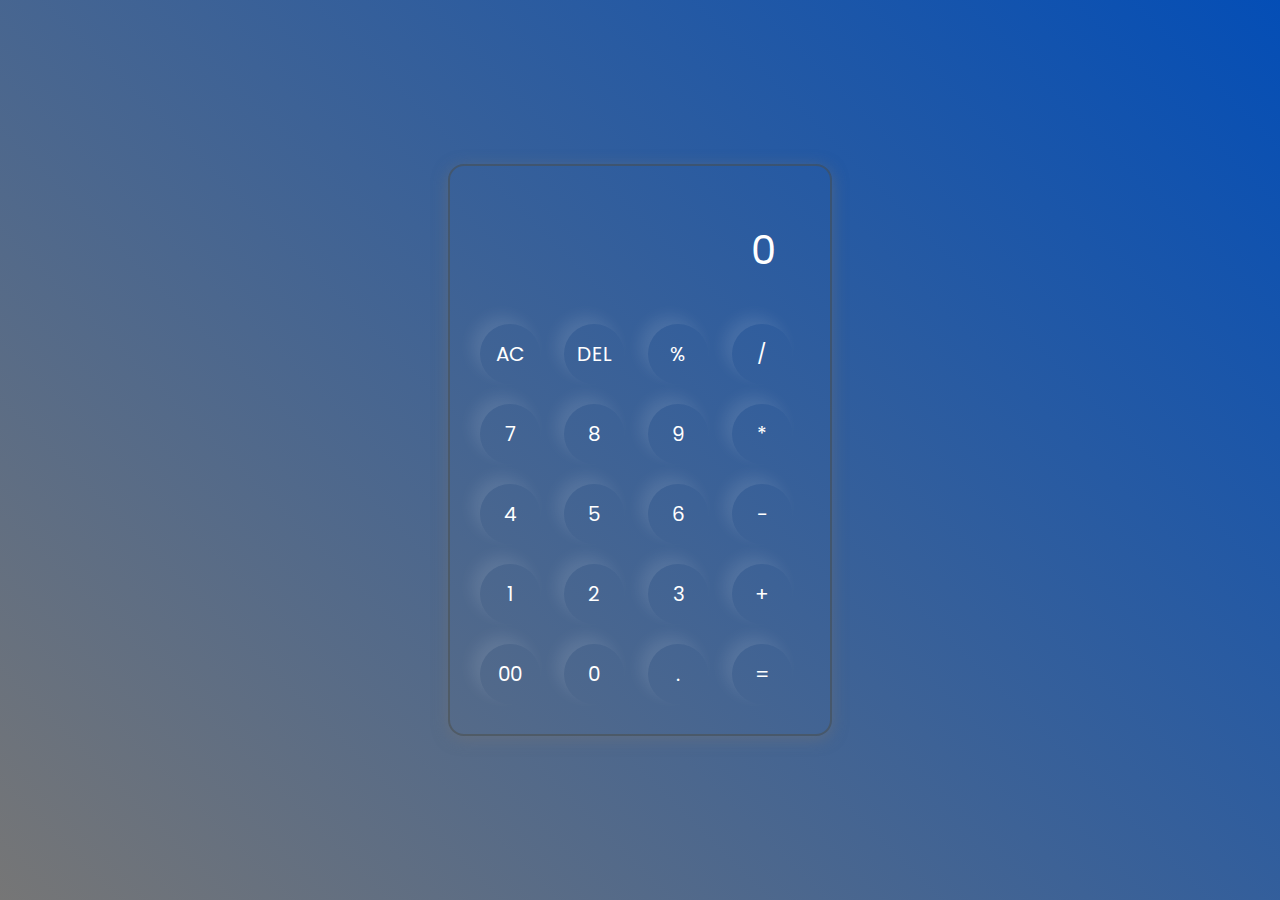
<file: WEB DEVELOPMENT TASKS/CALCULATOR/index.html>
<!DOCTYPE html>
<html lang="en">
<head>
    <meta charset="UTF-8">
    <meta name="viewport" content="width=device-width, initial-scale=1.0">
    <title>Calculator</title>
    <link rel="stylesheet" href="style.css">
</head>
<body>
    
    <div class="container">
        <input type="text" placeholder="0" id="inputBox">
        <div>
            <button class="operator">AC</button>
            <button class="operator">DEL</button>
            <button>%</button>
            <button class="operator">/</button>
            </div>
            <div>
            <button>7</button>
            <button>8</button>
            <button>9</button>
            <button class="operator">*</button>
            </div>
            <div>
            <button>4</button>
            <button>5</button>
            <button>6</button>
            <button class="operator">-</button>
            </div>
            <div>
                <button>1</button>
               <button>2</button>
               <button>3</button>
               <button class="operator">+</button>
           </div>
       
            <div>
            <button>00</button>
            <button>0</button>
            <button class="operator">.</button>
            <button class="equalBtn">=</button>
        </div> 
        </div>
    <script src="code.js"></script>
</body>
</html>
</file>
<file: WEB DEVELOPMENT TASKS/CALCULATOR/style.css>
@import url('https://fonts.googleapis.com/css2?family=Poppins:ital,wght@0,500;1,500&display=swap');

*{
    padding: 0;
    margin: 0;
    box-sizing: border-box;
    font-family: 'Poppins', sans-serif;
}
body{
    width: 100%;
    height: 100vh;
    display: flex;
    justify-content: center;
    align-items: center;
    background: linear-gradient(45deg, #767676, #044eb6);
}
.container{
    border: 2px solid #4c4e4887;
    padding: 20px;
    border-radius: 16px;
    background: transparent;
    box-shadow: 0px 3px 15px rgba(115, 115, 117, 0.5);
}
input{
    width: 320px;
    border: none;
    padding: 24px;
    margin: 10px;
    background: transparent;
    box-shadow: 0px 3px 15px rgbs(84, 84, 84, 0.1);
    font-size: 40px;
    text-align: right;
    cursor: pointer;
    color:#fff
}
input::placeholder{
    color:#fff;
}
button{
    border: none;
    width: 60px;
    height: 60px;
    margin: 10px;
    border-radius: 50%;
    background: transparent;
    color: #fff;
    font-size: 20px;
    box-shadow: -8px -8px 15px rgba(255, 255, 255, 0.1);
    cursor: pointer;
}
</file>
